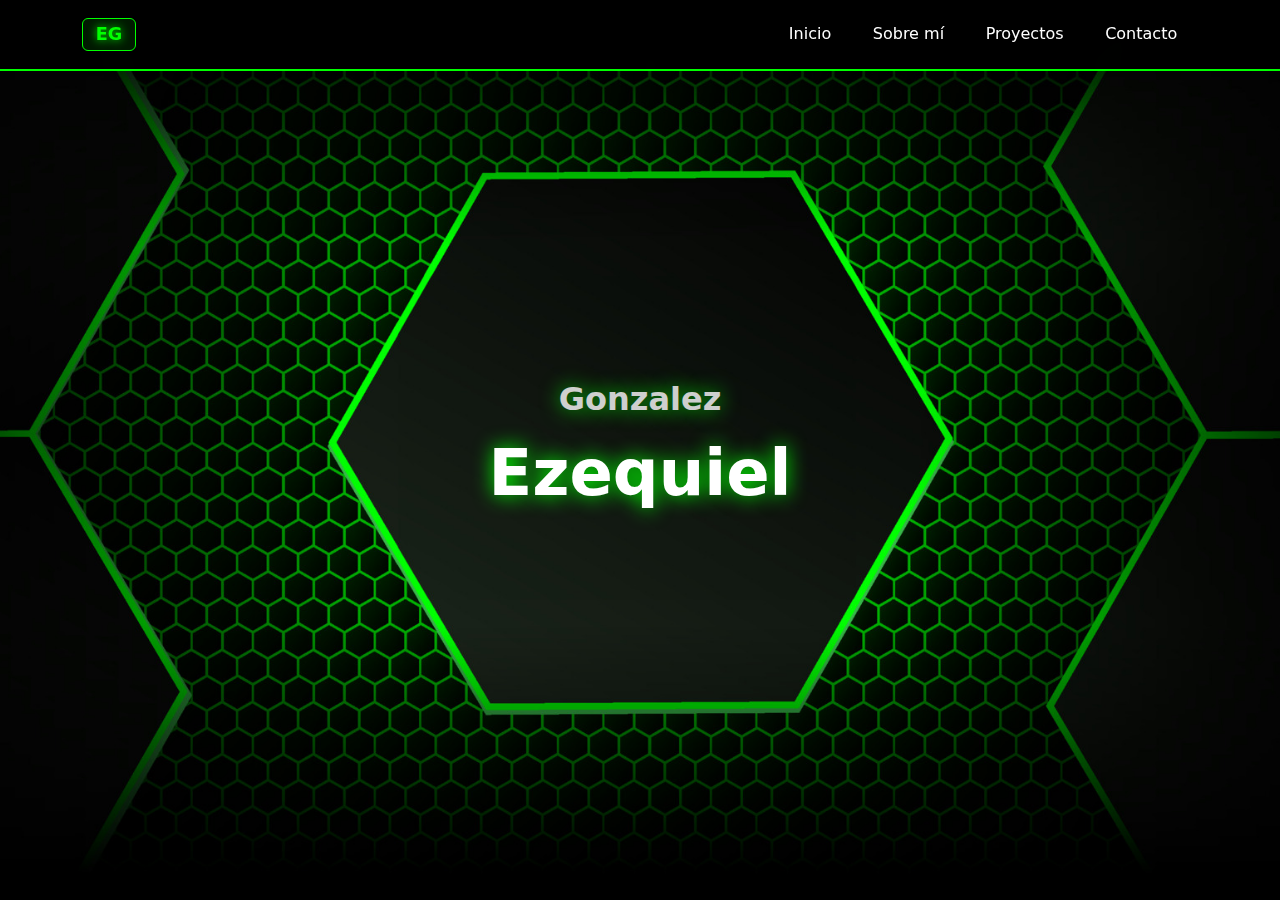
<file: index.html>
<!DOCTYPE html>
<html lang="en">

<head>
    <meta charset="UTF-8">
    <meta name="viewport" content="width=device-width, initial-scale=1.0">
    <title>Ezequiel Gonzalez</title>
    <!-- Bootstrap CSS -->
    <link href="https://cdn.jsdelivr.net/npm/bootstrap@5.3.0/dist/css/bootstrap.min.css" rel="stylesheet">
    <link rel="stylesheet" href="css/style.css">
</head>

<body>
    <header>
        <nav class="navbar navbar-expand-lg navbar-dark fixed-top custom-navbar">
            <div class="container">
                <a class="navbar-brand" href="#">
                    <span class="brand-logo">EG</span>
                </a>
                <button class="navbar-toggler custom-toggler" type="button" data-bs-toggle="collapse"
                    data-bs-target="#navbarNav">
                    <span class="navbar-toggler-icon"></span>
                </button>
                <div class="collapse navbar-collapse" id="navbarNav">
                    <ul class="navbar-nav ms-auto">
                        <li class="nav-item">
                            <a class="nav-link" href="index.html">Inicio</a>
                        </li>
                        <li class="nav-item">
                            <a class="nav-link" href="views/sobre-mi.html">Sobre mí</a>
                        </li>
                        <li class="nav-item">
                            <a class="nav-link" href="views/proyectos.html">Proyectos</a>
                        </li>
                        <li class="nav-item">
                            <a class="nav-link" href="views/contacto.html">Contacto</a>
                        </li>
                    </ul>
                </div>
            </div>
        </nav>
    </header>
    <!-- Navbar -->


    <!-- Main content centrado con Bootstrap -->
    <main class="d-flex flex-column justify-content-center align-items-center vh-100 text-center">
        <h1 class="main-title-small">Gonzalez</h1>
        <h1 class="main-title-large">Ezequiel</h1>
    </main>

    <footer></footer>

    <!-- Bootstrap JS -->
    <script src="https://cdn.jsdelivr.net/npm/bootstrap@5.3.0/dist/js/bootstrap.bundle.min.js"></script>
    <!-- Tu JavaScript personalizado -->
    <script src="js/script.js"></script>
</body>

</html>
</file>
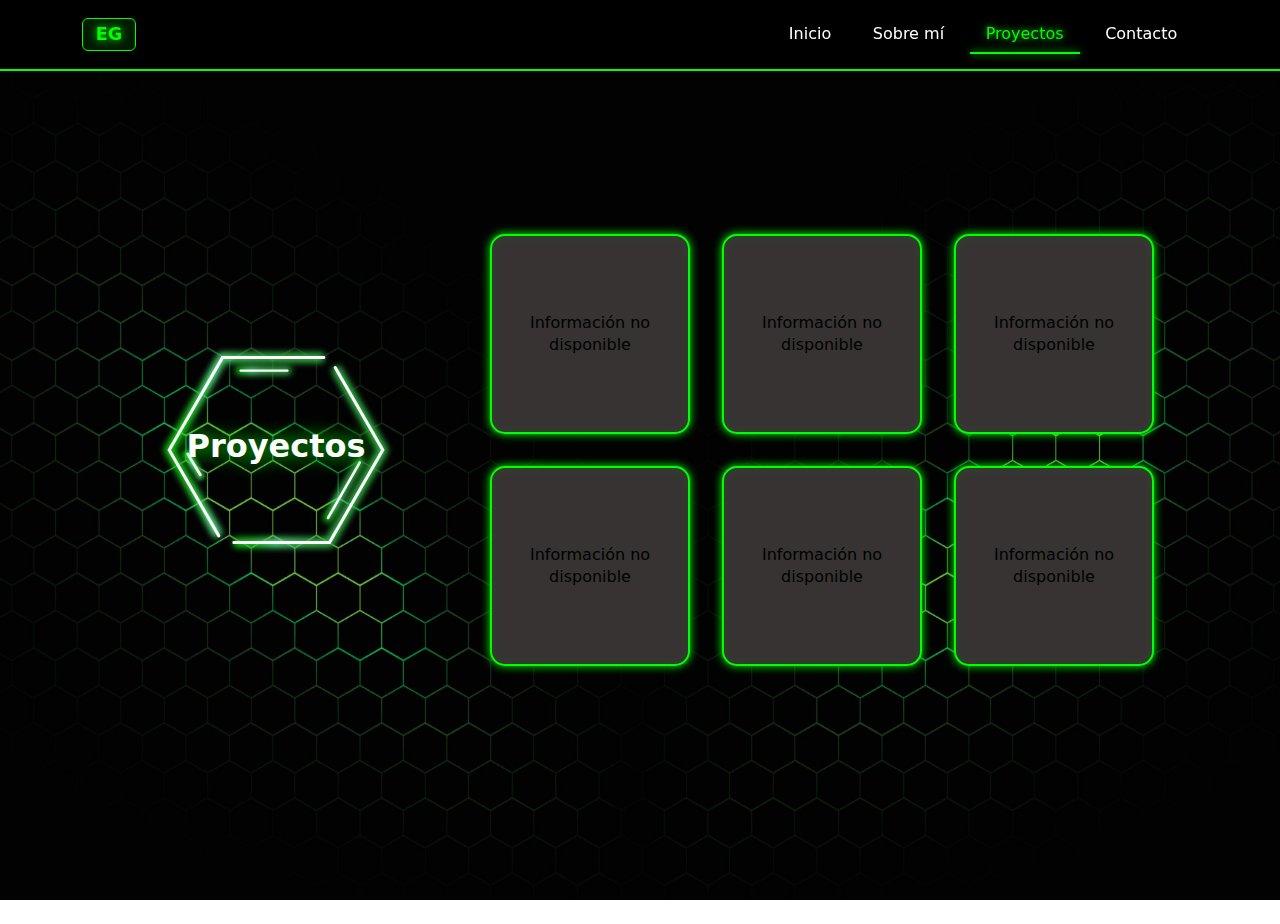
<file: views/proyectos.html>
<!DOCTYPE html>
<html lang="es">

<head>
    <meta charset="UTF-8">
    <meta name="viewport" content="width=device-width, initial-scale=1.0">
    <title>Proyectos - Ezequiel Gonzalez</title>
    <!-- Bootstrap CSS -->
    <link href="https://cdn.jsdelivr.net/npm/bootstrap@5.3.0/dist/css/bootstrap.min.css" rel="stylesheet">
    <link rel="stylesheet" href="../css/style-vistas.css">
</head>

<body>
    <header>
        <nav class="navbar navbar-expand-lg navbar-dark fixed-top custom-navbar">
            <div class="container">
                <a class="navbar-brand" href="../index.html">
                    <span class="brand-logo">EG</span>
                </a>
                <button class="navbar-toggler custom-toggler" type="button" data-bs-toggle="collapse"
                    data-bs-target="#navbarNav">
                    <span class="navbar-toggler-icon"></span>
                </button>
                <div class="collapse navbar-collapse" id="navbarNav">
                    <ul class="navbar-nav ms-auto">
                        <li class="nav-item">
                            <a class="nav-link" href="../index.html">Inicio</a>
                        </li>
                        <li class="nav-item">
                            <a class="nav-link" href="sobre-mi.html">Sobre mí</a>
                        </li>
                        <li class="nav-item">
                            <a class="nav-link active" href="proyectos.html">Proyectos</a>
                        </li>
                        <li class="nav-item">
                            <a class="nav-link" href="contacto.html">Contacto</a>
                        </li>
                    </ul>
                </div>
            </div>
        </nav>
    </header>

    <main>
        <div class="container-fluid justify-content-center">
            <div class="projects-container">
                <!-- Hexágono con título -->
                <div class="hexagon-container">
                    <div class="hexagon">
                        <h1 class="hexagon-title">Proyectos</h1>
                    </div>
                </div>

                <!-- Grid de proyectos -->
                <div class="projects-grid">
                    <div class="project-card" data-bs-toggle="modal" data-bs-target="#projectModal" data-project="1">
                        <div class="project-content">
                            <p>Información no disponible</p>
                        </div>
                    </div>

                    <div class="project-card" data-bs-toggle="modal" data-bs-target="#projectModal" data-project="2">
                        <div class="project-content">
                            <p>Información no disponible</p>
                        </div>
                    </div>

                    <div class="project-card" data-bs-toggle="modal" data-bs-target="#projectModal" data-project="3">
                        <div class="project-content">
                            <p>Información no disponible</p>
                        </div>
                    </div>

                    <div class="project-card" data-bs-toggle="modal" data-bs-target="#projectModal" data-project="4">
                        <div class="project-content">
                            <p>Información no disponible</p>
                        </div>
                    </div>

                    <div class="project-card" data-bs-toggle="modal" data-bs-target="#projectModal" data-project="5">
                        <div class="project-content">
                            <p>Información no disponible</p>
                        </div>
                    </div>

                    <div class="project-card" data-bs-toggle="modal" data-bs-target="#projectModal" data-project="6">
                        <div class="project-content">
                            <p>Información no disponible</p>
                        </div>
                    </div>
                </div>
            </div>
        </div>
    </main>

    <!-- Modal para mostrar información del proyecto -->
    <div class="modal fade" id="projectModal" tabindex="-1" aria-labelledby="projectModalLabel" aria-hidden="true">
        <div class="modal-dialog modal-dialog-centered">
            <div class="modal-content project-modal">
                <div class="modal-header">
                    <h5 class="modal-title" id="projectModalLabel">Proyecto</h5>
                    <button type="button" class="btn-close btn-close-white" data-bs-dismiss="modal"
                        aria-label="Close"></button>
                </div>
                <div class="modal-body">
                    <p>Información del proyecto no disponible por el momento.</p>
                </div>
            </div>
        </div>
    </div>

 <footer>
        <div class="container">
            <div class="footer-content">
                <span class="footer-logo">EG</span>
                <span class="footer-separator">|</span>
                <span class="footer-text">Desarrollando el futuro, una línea de código a la vez.</span>
                <span class="footer-separator">|</span>
                <span class="footer-copyright">&copy; 2024 Ezequiel Gonzalez. Todos los derechos reservados.</span>
            </div>
        </div>
    </footer>

    <!-- Bootstrap JS -->
    <script src="https://cdn.jsdelivr.net/npm/bootstrap@5.3.0/dist/js/bootstrap.bundle.min.js"></script>
    <script src="../js/script.js"></script>
</body>

</html>
</file>
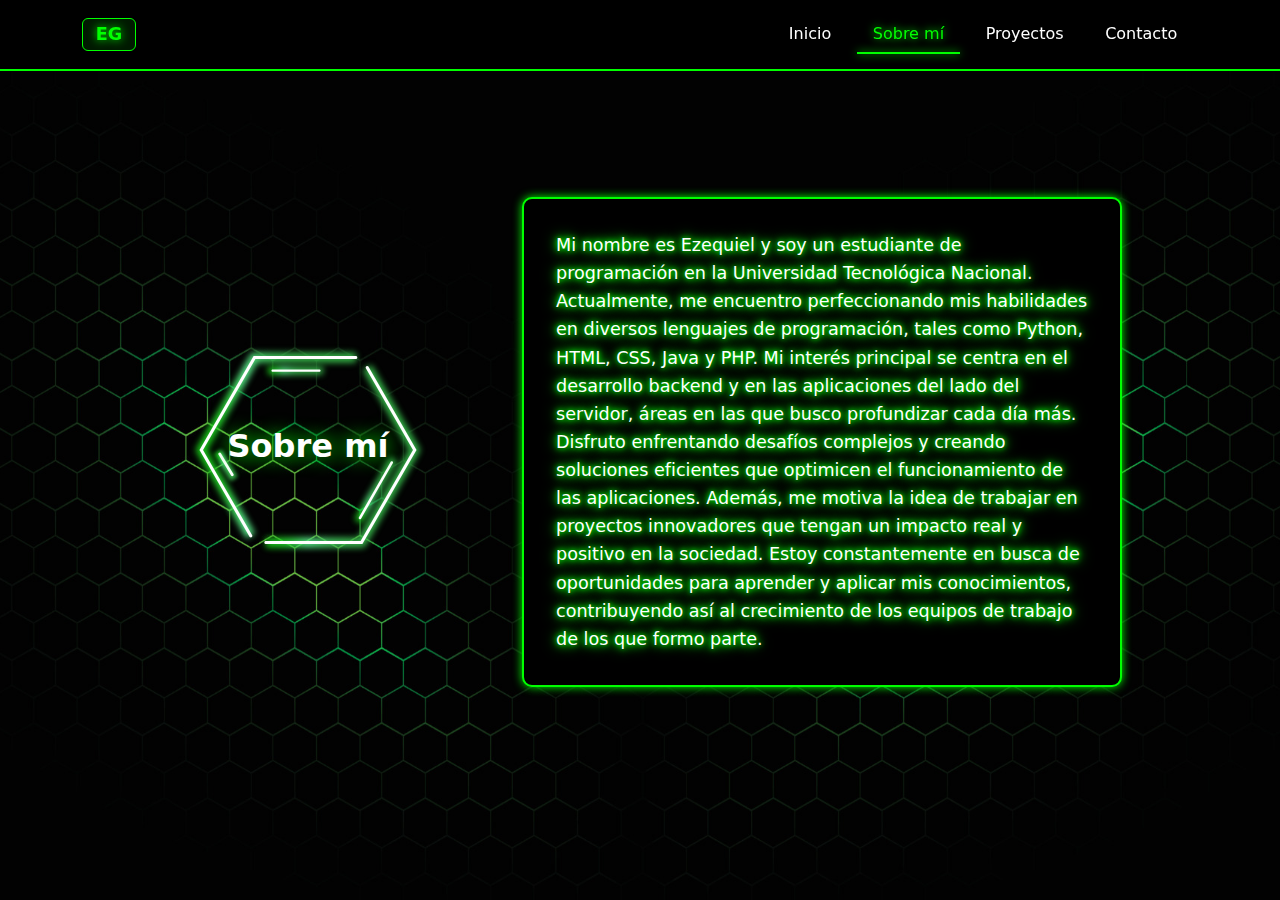
<file: views/sobre-mi.html>
<!DOCTYPE html>
<html lang="es">
<head>
    <meta charset="UTF-8">
    <meta name="viewport" content="width=device-width, initial-scale=1.0">
    <title>Sobre mí - Ezequiel Gonzalez</title>
    <!-- Bootstrap CSS -->
    <link href="https://cdn.jsdelivr.net/npm/bootstrap@5.3.0/dist/css/bootstrap.min.css" rel="stylesheet">
    <link rel="stylesheet" href="../css/style-vistas.css">
</head>
<body>
    <header>
        <nav class="navbar navbar-expand-lg navbar-dark fixed-top custom-navbar">
            <div class="container">
                <a class="navbar-brand" href="../index.html">
                    <span class="brand-logo">EG</span>
                </a>
                <button class="navbar-toggler custom-toggler" type="button" data-bs-toggle="collapse"
                    data-bs-target="#navbarNav">
                    <span class="navbar-toggler-icon"></span>
                </button>
                <div class="collapse navbar-collapse" id="navbarNav">
                    <ul class="navbar-nav ms-auto">
                        <li class="nav-item">
                            <a class="nav-link" href="../index.html">Inicio</a>
                        </li>
                        <li class="nav-item">
                            <a class="nav-link active" href="sobre-mi.html">Sobre mí</a>
                        </li>
                        <li class="nav-item">
                            <a class="nav-link" href="proyectos.html">Proyectos</a>
                        </li>
                        <li class="nav-item">
                            <a class="nav-link" href="contacto.html">Contacto</a>
                        </li>
                    </ul>
                </div>
            </div>
        </nav>
    </header>

    <main>
        <div class="container">
            <div class="about-container">
                <div class="hexagon-container">
                    <div class="hexagon">
                        <h1 class="hexagon-title">Sobre mí</h1>
                    </div>
                </div>
                
                <div class="text-content">
                    <p class="about-text">
                        Mi nombre es Ezequiel y soy un estudiante de programación en la Universidad Tecnológica Nacional. 
                        Actualmente, me encuentro perfeccionando mis habilidades en diversos lenguajes de programación, 
                        tales como Python, HTML, CSS, Java y PHP. Mi interés principal se centra en el desarrollo backend 
                        y en las aplicaciones del lado del servidor, áreas en las que busco profundizar cada día más. 
                        Disfruto enfrentando desafíos complejos y creando soluciones eficientes que optimicen el funcionamiento 
                        de las aplicaciones. Además, me motiva la idea de trabajar en proyectos innovadores que tengan un 
                        impacto real y positivo en la sociedad. Estoy constantemente en busca de oportunidades para aprender 
                        y aplicar mis conocimientos, contribuyendo así al crecimiento de los equipos de trabajo de los que formo parte.
                    </p>
                </div>
            </div>
        </div>
    </main>
    
    <footer></footer>
    
    <!-- Bootstrap JS -->
    <script src="https://cdn.jsdelivr.net/npm/bootstrap@5.3.0/dist/js/bootstrap.bundle.min.js"></script>
    <script src="../js/script.js"></script>
</body>
</html>
</file>
<file: css/style.css>
/* Variables CSS en español */
:root {
    --color-primario: #00ff00;
    --fondo-oscuro: rgba(0, 0, 0, 0.9);
    --fondo-primario-transparente: rgba(0, 255, 0, 0.1);
    --texto-blanco: #fff;
    --sombra-resplandor: 0 0 10px var(--color-primario);
    --sombra-texto: 0 0 20px var(--color-primario);
    --sombra-hover: 0 0 8px var(--color-primario);
    --borde-primario: 2px solid var(--color-primario);
    --transicion-suave: all 0.3s ease;
    --tamaño-fuente-logo: 1.1rem;
    --tamaño-fuente-enlace: 1rem;
    --tamaño-fuente-titulo-pequeño: 2rem;
    --tamaño-fuente-titulo-grande: 4rem;
    --espaciado-navbar: 0.8rem 0;
    --espaciado-logo: 0.4rem 0.8rem;
    --espaciado-enlace: 0.5rem 1rem;
    --margen-enlace: 0 0.3rem;
    --radio-borde-pequeño: 5px;
    --radio-borde-mediano: 6px;
}

/* Reset*/
* {
    margin: 0;
    padding: 0;
    box-sizing: border-box;
}

/* Fondo */
body {
    background-image: url('../assets/img/inicio.jpg');
    background-position: center center;
    background-repeat: no-repeat;
    background-size: cover;
    background-attachment: fixed;
    color: var(--texto-blanco);
}

/*! NavBar */
.custom-navbar {
    background: var(--fondo-oscuro) !important;
    backdrop-filter: blur(10px);
    border-bottom: var(--borde-primario);
    padding: var(--espaciado-navbar);
}

.brand-logo {
    font-size: var(--tamaño-fuente-logo);
    font-weight: bold;
    color: var(--color-primario);
    text-shadow: var(--sombra-resplandor);
    border: 1px solid var(--color-primario);
    padding: var(--espaciado-logo);
    border-radius: var(--radio-borde-mediano);
    background: var(--fondo-primario-transparente);
    display: inline-block;
    line-height: 1;
}

/* Enlaces del navbar */
.navbar-nav .nav-link {
    color: var(--texto-blanco) !important;
    font-weight: 500;
    font-size: var(--tamaño-fuente-enlace);
    padding: var(--espaciado-enlace) !important;
    border-radius: var(--radio-borde-pequeño);
    transition: var(--transicion-suave);
    position: relative;
    margin: var(--margen-enlace);
}

.navbar-nav .nav-link:hover {
    color: var(--color-primario) !important;
    text-shadow: var(--sombra-hover);
}

.navbar-nav .nav-link::before {
    content: '';
    position: absolute;
    width: 0;
    height: 2px;
    bottom: 0;
    left: 50%;
    background-color: var(--color-primario);
    transition: var(--transicion-suave);
}

.navbar-nav .nav-link:hover::before {
    width: 100%;
    left: 0;
    box-shadow: var(--sombra-hover);
}

/* Boton de Hamburguesa */
.custom-toggler {
    border-color: var(--color-primario);
    border-width: 1px;
    padding: 0.25rem 0.5rem;
}

.custom-toggler .navbar-toggler-icon {
    background-image: url("data:image/svg+xml,%3csvg xmlns='http://www.w3.org/2000/svg' viewBox='0 0 30 30'%3e%3cpath stroke='%2300ff00' stroke-linecap='round' stroke-miterlimit='10' stroke-width='2' d='m4 7h22M4 15h22M4 23h22'/%3e%3c/svg%3e");
    width: 1.2em;
    height: 1.2em;
}

/* Títulos principales */
.main-title-small {
    font-size: var(--tamaño-fuente-titulo-pequeño);
    opacity: 0.8;
    text-shadow: var(--sombra-texto);
    margin-bottom: 0.5rem;
    font-weight: bold;
}

.main-title-large {
    font-size: var(--tamaño-fuente-titulo-grande);
    text-shadow: var(--sombra-texto);
    margin-top: 0.5rem;
    font-weight: bold;
}

/* Responsive */
@media (max-width: 991px) {
    :root {
        --tamaño-fuente-titulo-pequeño: 2.5rem;
        --tamaño-fuente-titulo-grande: 5.5rem;
        --tamaño-fuente-logo: 1rem;
        --espaciado-logo: 0.3rem 0.6rem;
    }
    
    /* Centrar elementos del navbar en móvil */
    .navbar-nav {
        text-align: center;
        width: 100%;
    }
    
    .navbar-nav .nav-item {
        margin: 0.5rem 0;
    }
    
    .navbar-nav .nav-link {
        display: block;
        text-align: center;
        margin: 0 auto;
    }
}
</file>
<file: css/style-vistas.css>
/* Variables CSS en español - Heredadas del style principal */
:root {
    --color-primario: #00ff00;
    --fondo-oscuro: rgba(0, 0, 0, 0.9);
    --fondo-negro-solido: #000000;
    --fondo-primario-transparente: rgba(0, 255, 0, 0.1);
    --fondo-gris: #555555;
    --texto-blanco: #fff;
    --texto-verde: #00ff00;
    --sombra-resplandor: 0 0 10px var(--color-primario);
    --sombra-texto: 0 0 20px var(--color-primario);
    --sombra-texto-neon-verde: 0 0 5px var(--color-primario), 0 0 10px var(--color-primario), 0 0 15px var(--color-primario);
    --sombra-hover: 0 0 8px var(--color-primario);
    --borde-primario: 2px solid var(--color-primario);
    --transicion-suave: all 0.3s ease;
    --tamaño-fuente-logo: 1.1rem;
    --tamaño-fuente-enlace: 1rem;
    --espaciado-navbar: 0.8rem 0;
    --espaciado-logo: 0.4rem 0.8rem;
    --espaciado-enlace: 0.5rem 1rem;
    --margen-enlace: 0 0.3rem;
    --radio-borde-pequeño: 5px;
    --radio-borde-mediano: 6px;
    --espaciado-contenido: 4rem;
    --fondo-proyectos: rgb(54, 51, 50);
}

/* Reset básico */
* {
    margin: 0;
    padding: 0;
    box-sizing: border-box;
}

/* Fondo */
body {
    background-image: url('../assets/img/otros.jpg');
    background-position: center center;
    background-repeat: no-repeat;
    background-size: cover;
    background-attachment: fixed;
    color: var(--texto-blanco);
    min-height: 100vh;
}

/* Navbar - Mismo estilo que index */
.custom-navbar {
    background: var(--fondo-oscuro) !important;
    backdrop-filter: blur(10px);
    border-bottom: var(--borde-primario);
    padding: var(--espaciado-navbar);
}

.brand-logo {
    font-size: var(--tamaño-fuente-logo);
    font-weight: bold;
    color: var(--color-primario);
    text-shadow: var(--sombra-resplandor);
    border: 1px solid var(--color-primario);
    padding: var(--espaciado-logo);
    border-radius: var(--radio-borde-mediano);
    background: var(--fondo-primario-transparente);
    display: inline-block;
    line-height: 1;
}

.navbar-nav .nav-link {
    color: var(--texto-blanco) !important;
    font-weight: 500;
    font-size: var(--tamaño-fuente-enlace);
    padding: var(--espaciado-enlace) !important;
    border-radius: var(--radio-borde-pequeño);
    transition: var(--transicion-suave);
    position: relative;
    margin: var(--margen-enlace);
}

.navbar-nav .nav-link:hover,
.navbar-nav .nav-link.active {
    color: var(--color-primario) !important;
    text-shadow: var(--sombra-hover);
}

.navbar-nav .nav-link::before {
    content: '';
    position: absolute;
    width: 0;
    height: 2px;
    bottom: 0;
    left: 50%;
    background-color: var(--color-primario);
    transition: var(--transicion-suave);
}

.navbar-nav .nav-link:hover::before,
.navbar-nav .nav-link.active::before {
    width: 100%;
    left: 0;
    box-shadow: var(--sombra-hover);
}

.custom-toggler {
    border-color: var(--color-primario);
    border-width: 1px;
    padding: 0.25rem 0.5rem;
}

.custom-toggler .navbar-toggler-icon {
    background-image: url("data:image/svg+xml,%3csvg xmlns='http://www.w3.org/2000/svg' viewBox='0 0 30 30'%3e%3cpath stroke='%2300ff00' stroke-linecap='round' stroke-miterlimit='10' stroke-width='2' d='m4 7h22M4 15h22M4 23h22'/%3e%3c/svg%3e");
    width: 1.2em;
    height: 1.2em;
}

/* Contenido principal - CENTRADO COMPLETO */
main {
    min-height: 100vh;
    display: flex;
    align-items: center;
    justify-content: center;
    padding: 0;
}

/*! Sobre mi*/
.about-container {
    display: flex;
    align-items: center;
    justify-content: center;
    gap: var(--espaciado-contenido);
    padding: 2rem;
    max-width: 1200px;
    width: 100%;
}

/* Hexágono contenedor */
.hexagon-container {
    position: relative;
    width: 300px;
    height: 300px;
    flex-shrink: 0;
}

.hexagon {
    width: 100%;
    height: 100%;
    background-image: url('../assets/img/hexagono.png');
    background-size: contain;
    background-repeat: no-repeat;
    background-position: center;
    display: flex;
    align-items: center;
    justify-content: center;
}

.hexagon-title {
    font-size: 2rem;
    font-weight: bold;
    color: var(--texto-blanco);
    text-shadow: var(--sombra-texto);
    text-align: center;
}

/* Contenido de texto - TEXTO BLANCO CON EFECTO NEÓN VERDE */
.text-content {
    flex: 1;
    max-width: 600px;
}

.about-text {
    font-size: 1.1rem;
    line-height: 1.6;
    color: var(--texto-blanco);
    text-shadow: var(--sombra-texto-neon-verde);
    background: var(--fondo-negro-solido);
    padding: 2rem;
    border-radius: 10px;
    border: var(--borde-primario);
    box-shadow: var(--sombra-resplandor);
}

/*! Proyectos - CENTRADO COMPLETO */
.projects-container {
    display: flex;
    align-items: center;
    justify-content: center;
    gap: var(--espaciado-contenido);
    padding: 2rem;
    max-width: 1400px;
    width: 100%;
    margin: 0 auto; /* Centrar el container horizontalmente */
}

.projects-grid {
    display: grid;
    grid-template-columns: repeat(3, 1fr);
    grid-template-rows: repeat(2, 1fr);
    gap: 2rem;
    max-width: 700px;
    justify-items: center; /* Centrar las tarjetas en el grid */
    align-items: center;    /* Centrar verticalmente en el grid */
}

.project-card {
    width: 200px;
    height: 200px;
    background: var(--fondo-proyectos); /* Fondo blanco */
    border: 2px solid var(--color-primario);
    border-radius: 15px;
    box-shadow: 
        0 0 10px var(--color-primario),
        inset 0 0 10px rgba(0, 255, 0, 0.1);
    display: flex;
    align-items: center;
    justify-content: center;
    cursor: pointer;
    transition: var(--transicion-suave);
    position: relative;
    overflow: hidden;
}

.project-card::before {
    content: '';
    position: absolute;
    top: 0;
    left: 0;
    right: 0;
    bottom: 0;
    background: linear-gradient(45deg, transparent, rgba(0, 255, 0, 0.1), transparent);
    opacity: 0;
    transition: var(--transicion-suave);
}

.project-card:hover {
    transform: scale(1.05);
    box-shadow: 
        0 0 20px var(--color-primario),
        0 0 30px rgba(0, 255, 0, 0.3),
        inset 0 0 20px rgba(0, 255, 0, 0.1);
}

.project-card:hover::before {
    opacity: 1;
}

.project-content {
    text-align: center;
    color: var(--fondo-negro-solido);
    font-weight: 500;
    z-index: 1;
    position: relative;
    padding: 1rem; /* Espaciado interno */
}

.project-content p {
    margin: 0;
    font-size: 1rem;
    line-height: 1.4;
}

/* Modal personalizado */
.project-modal .modal-content {
    background: var(--fondo-negro-solido);
    border: var(--borde-primario);
    box-shadow: var(--sombra-resplandor);
    color: var(--texto-blanco);
}

.project-modal .modal-header {
    background: var(--fondo-proyectos);
    border-bottom: 1px solid var(--color-primario);
}

.project-modal .modal-title {
    color: var(--color-primario);
    text-shadow: var(--sombra-hover);
}

/* Responsive */
@media (max-width: 991px) {
    :root {
        --espaciado-contenido: 2rem;
        --sombra-texto-neon-verde: 0 0 3px var(--color-primario), 0 0 6px var(--color-primario), 0 0 9px var(--color-primario);
    }
    
    .navbar-nav {
        text-align: center;
        width: 100%;
    }
    
    .navbar-nav .nav-item {
        margin: 0.5rem 0;
    }
    
    .navbar-nav .nav-link {
        display: block;
        text-align: center;
        margin: 0 auto;
    }
    
    .about-container {
        flex-direction: column;
        gap: var(--espaciado-contenido);
        padding: 1rem;
        text-align: center;
    }
    
    .hexagon-container {
        width: 250px;
        height: 250px;
    }
    
    .hexagon-title {
        font-size: 1.5rem;
    }
    
    .about-text {
        font-size: 1rem;
        padding: 1.5rem;
    }
    
    .projects-container {
        flex-direction: column;
        gap: var(--espaciado-contenido);
    }
    
    .projects-grid {
        max-width: 600px;
    }
}

@media (max-width: 576px) {
    :root {
        --espaciado-contenido: 1.5rem;
        --sombra-texto-neon-verde: 0 0 2px var(--color-primario), 0 0 4px var(--color-primario), 0 0 6px var(--color-primario);
    }
    
    .hexagon-container {
        width: 200px;
        height: 200px;
    }
    
    .hexagon-title {
        font-size: 1.2rem;
    }
    
    .about-text {
        padding: 1rem;
    }
    
    .projects-grid {
        grid-template-columns: 1fr;
        grid-template-rows: repeat(6, 1fr);
        gap: 1rem;
        max-width: 220px;
    }
    
    .project-card {
        width: 200px;
        height: 150px;
    }
    
    .project-content p {
        font-size: 0.9rem;
    }
}

/*! Contacto */
.contact-container {
    display: flex;
    align-items: center;
    justify-content: center;
    gap: var(--espaciado-contenido);
    padding: 2rem;
    max-width: 1200px;
    width: 100%;
}

.contact-content {
    display: flex;
    flex-direction: column;
    gap: 2rem;
    align-items: center;
}

/* Campo de email */
.email-container {
    position: relative;
    display: flex;
    align-items: center;
}

.email-input {
    background: var(--fondo-gris);
    border: none;
    padding: 1rem 3rem 1rem 1.5rem;
    border-radius: 25px;
    color: var(--texto-blanco);
    font-size: 1.1rem;
    width: 300px;
    outline: none;
}

.copy-btn {
    position: absolute;
    right: 10px;
    top: 50%;
    transform: translateY(-50%);
    background: transparent;
    border: none;
    cursor: pointer;
    padding: 0.5rem;
    border-radius: 50%;
    transition: var(--transicion-suave);
    display: flex;
    align-items: center;
    justify-content: center;
}

.copy-btn:hover {
    background: var(--fondo-primario-transparente);
}

.copy-btn .icon {
    width: 20px;
    height: 20px;
    filter: brightness(0) invert(1);
}

/* Botones de redes sociales */
.social-buttons {
    display: flex;
    gap: 1rem;
}

.social-btn {
    display: flex;
    align-items: center;
    justify-content: center;
    width: 60px;
    height: 60px;
    border-radius: 50%;
    background: var(--texto-blanco);
    transition: var(--transicion-suave);
    text-decoration: none;
}

.social-btn .icon {
    width: 30px;
    height: 30px;
    filter: brightness(0);
}

.social-btn:hover {
    transform: scale(1.1);
    box-shadow: var(--sombra-resplandor);
}

/* Responsive para contacto */
@media (max-width: 991px) {
    .contact-container {
        flex-direction: column;
        gap: var(--espaciado-contenido);
        padding: 1rem;
        text-align: center;
    }
    
    .email-input {
        width: 280px;
        font-size: 1rem;
    }
}

@media (max-width: 576px) {
    .email-input {
        width: 250px;
        font-size: 0.9rem;
        padding: 0.8rem 2.5rem 0.8rem 1rem;
    }
    
    .social-btn {
        width: 50px;
        height: 50px;
    }
    
    .social-btn .icon {
        width: 25px;
        height: 25px;
    }
}
</file>
